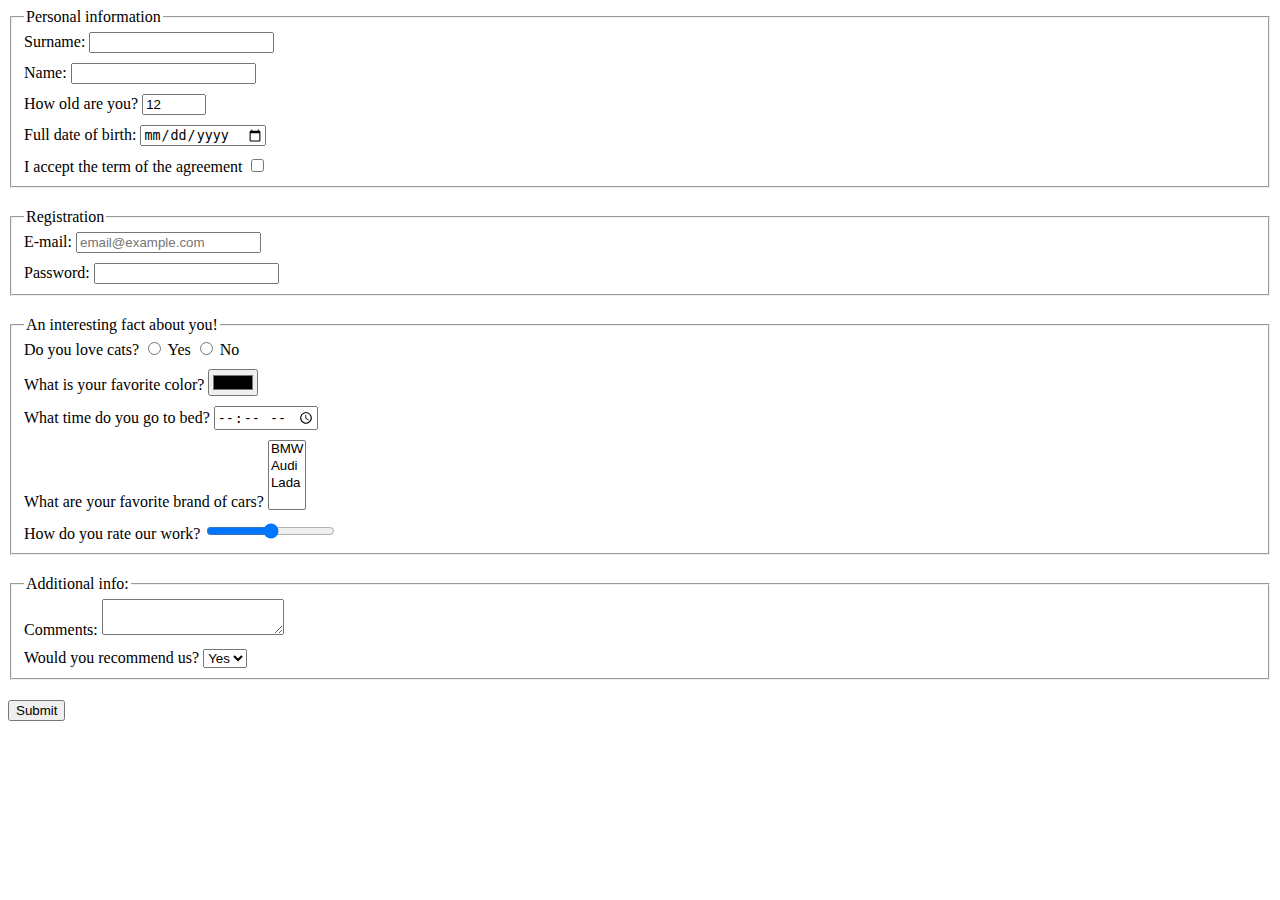
<file: index.html>
<!DOCTYPE html><html lang="en"><head><meta charset="UTF-8"><meta http-equiv="X-UA-Compatible" content="IE=edge"><meta name="viewport" content="width=device-width, initial-scale=1.0"><title>Document</title><script type="text/javascript" src="main.e97352c4.js"></script><link rel="stylesheet" href="style.cce7c95b.css"></head><body> <form action="https://mate-academy-form-lesson.herokuapp.com/create-application" method="post"> <fieldset class="info"> <legend>Personal information</legend> <label class="form_field"> Surname: <input type="text" name="surname" minlength="3" maxlength="32" autocomplete="off"> </label> <label class="form_field"> Name: <input type="text" name="Name" autocomplete="off"> </label> <label class="form_field"> How old are you? <input type="number" name="age" value="12" min="1" max="100"> </label> <label class="form_field"> Full date of birth: <input type="date" name="date" placeholder="mm/dd/yyyy" required> </label> <label class="form_field"> I accept the term of the agreement <input type="checkbox"> </label> </fieldset> <fieldset class="info"> <legend>Registration</legend> <label class="form_field"> E-mail: <input type="email" name="email" placeholder="email@example.com" required> </label> <label class="form_field"> Password: <input type="password" name="pass" minlength="8" maxlength="32" required> </label> </fieldset> <fieldset class="info"> <legend>An interesting fact about you!</legend> <label class="form_field"> Do you love cats? <label> <input type="radio" name="Cats" value="yes"> Yes </label> <label> <input type="radio" name="Cats" value="no"> No </label> </label> <label class="form_field"> What is your favorite color? <input type="color" name="selectColor" value="#000"> </label> <label class="form_field"> What time do you go to bed? <input type="time" name="Time"> </label> <label class="form_field"> What are your favorite brand of cars? <select name="Cars" required multiple> <option value="bmw">BMW</option> <option value="audi">Audi</option> <option value="lada">Lada</option> </select> </label> <label class="form_field"> How do you rate our work? <input type="range" name="Rate"> </label> </fieldset> <fieldset class="info"> <legend>Additional info:</legend> <label class="form_field"> Comments: <textarea name="comments"></textarea> </label> <label class="form_field"> Would you recommend us? <select name="recommend"> <option value="yes" selected>Yes</option> <option value="no">No</option> </select> </label> </fieldset> <button type="submit">Submit</button> </form> </body></html>
</file>
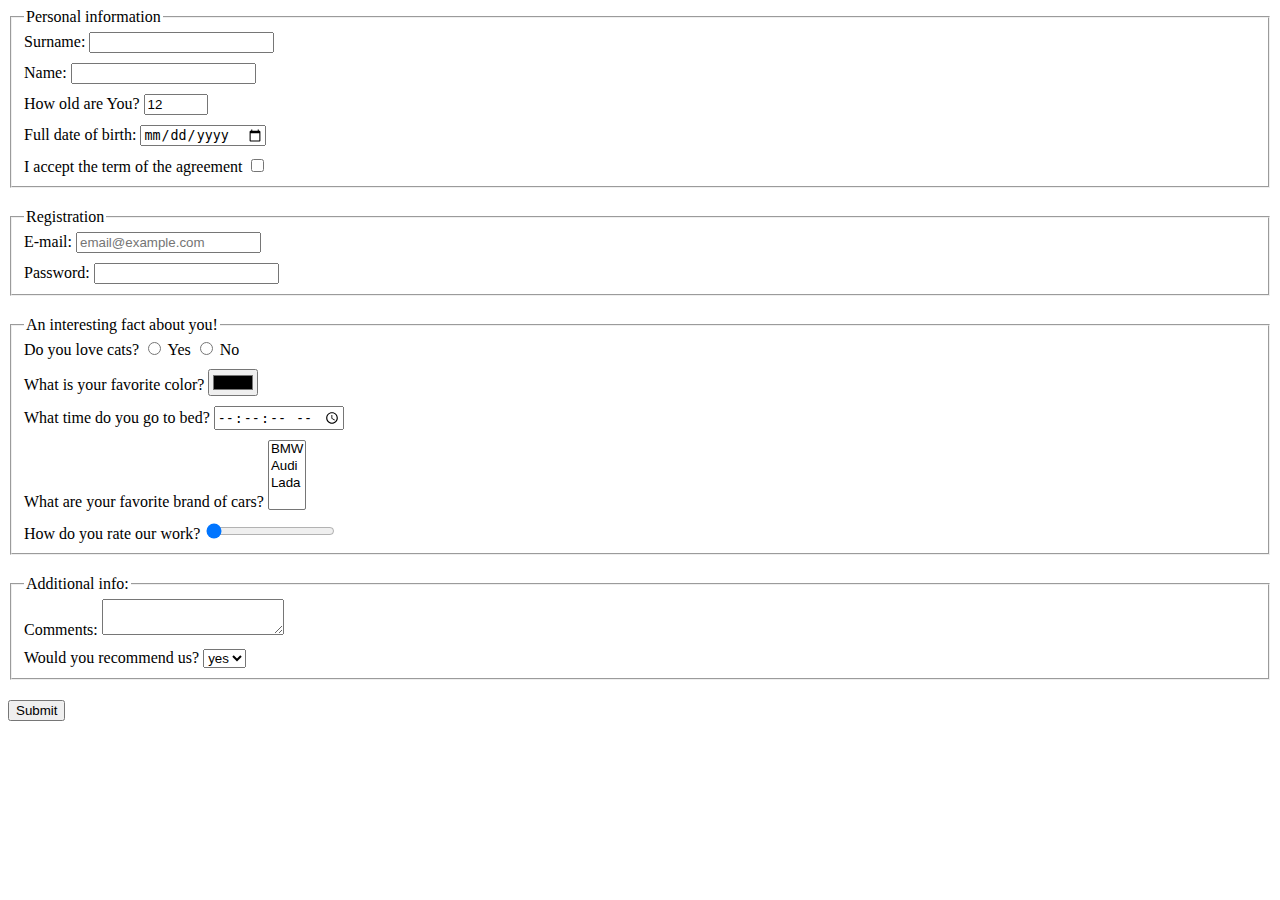
<file: src/index.html>
<!DOCTYPE html>
<html lang="en">
  <head>
    <meta charset="UTF-8">
    <meta http-equiv="X-UA-Compatible" content="IE=edge">
    <meta name="viewport" content="width=device-width, initial-scale=1.0">
    <title>Document</title>
    <script type="text/javascript" src="./main.js"></script>
    <link rel="stylesheet" href="style.css">
  </head>

  <body>
    <form action="https://mate-academy-form-lesson.herokuapp.com/create-application" method="post">

      <fieldset class="info">
        <legend>Personal information</legend>
        <div class="form_field">
          <label>
            Surname:
            <input
              type="text"
              name="surname"
              minlength="3"
              maxlength="32"
              autocomplete="off"
            >
          </label>
        </div>

        <div class="form_field">
          <label>
            Name:
            <input
              type="text"
              name="Name"
              autocomplete="off"
            >
          </label>
        </div>

        <div class="form_field">
          <label>
            How old are You?
            <input
              type="number"
              name="age"
              value="12"
              min="1"
              max="100"
            >
          </label>
        </div>

        <div class="form_field">
          <label>
            Full date of birth:
            <input
              type="date"
              name="date"
              placeholder="mm/dd/yyyy"
              required
            >
          </label>
        </div>

        <div class="form_field">
          <label>
            I accept the term of the agreement
            <input type="checkbox">
          </label>
        </div>

      </fieldset>

      <fieldset class="info">
        <legend>Registration</legend>

        <div class="form_field">
          <label>
            E-mail:
            <input
              type="email"
              name="email"
              placeholder="email@example.com"
              required
            >
          </label>
        </div>


        <div class="form_field">
          <label>
            Password:
            <input
              type="password"
              name="pass"
              minlength="8"
              maxlength="32"
              required
            >
          </label>
        </div>

      </fieldset>

      <fieldset class="info">
        <legend>An interesting fact about you!</legend>

        <div class="form_field">
          <label>
            Do you love cats?

            <label>
              <input
                type="radio"
                name="Cats"
                value="yes"
              >
              Yes
            </label>

            <label>
              <input
                type="radio"
                name="Cats"
                value="no"
              >
              No
            </label>

          </label>
        </div>


        <div class="form_field">
          <label>
            What is your favorite color?
            <input
              type="color"
              name="selectColor"
              value="#000"
            >
          </label>
        </div>


        <div class="form_field">
          <label>
            What time do you go to bed?
            <input
              type="time"
              name="Time"
              step="2"
            >
          </label>
        </div>


        <div class="form_field">
          <label>
            What are your favorite brand of cars?
            <select
              name="Cars"
              required
              multiple
            >
              <option value="bmw">BMW</option>
              <option value="audi">Audi</option>
              <option value="lada">Lada</option>
            </select>
          </label>
        </div>


        <div class="form_field">
          <label>
            How do you rate our work?
            <input
              type="range"
              name="Rate"
              value="0"
            >
          </label>
        </div>

      </fieldset>

      <fieldset class="info">
        <legend>Additional info:</legend>

        <div class="form_field">
          <label>
            Comments:
            <textarea name="comments"></textarea>
          </label>
        </div>


        <div class="form_field">
          <label>
            Would you recommend us?
            <select name="recommend">
              <option value="yes" selected>yes</option>
              <option value="no">no</option>
            </select>
          </label>
        </div>

      </fieldset>
      <button type="submit">Submit</button>
    </form>
  </body>
</html>
</file>
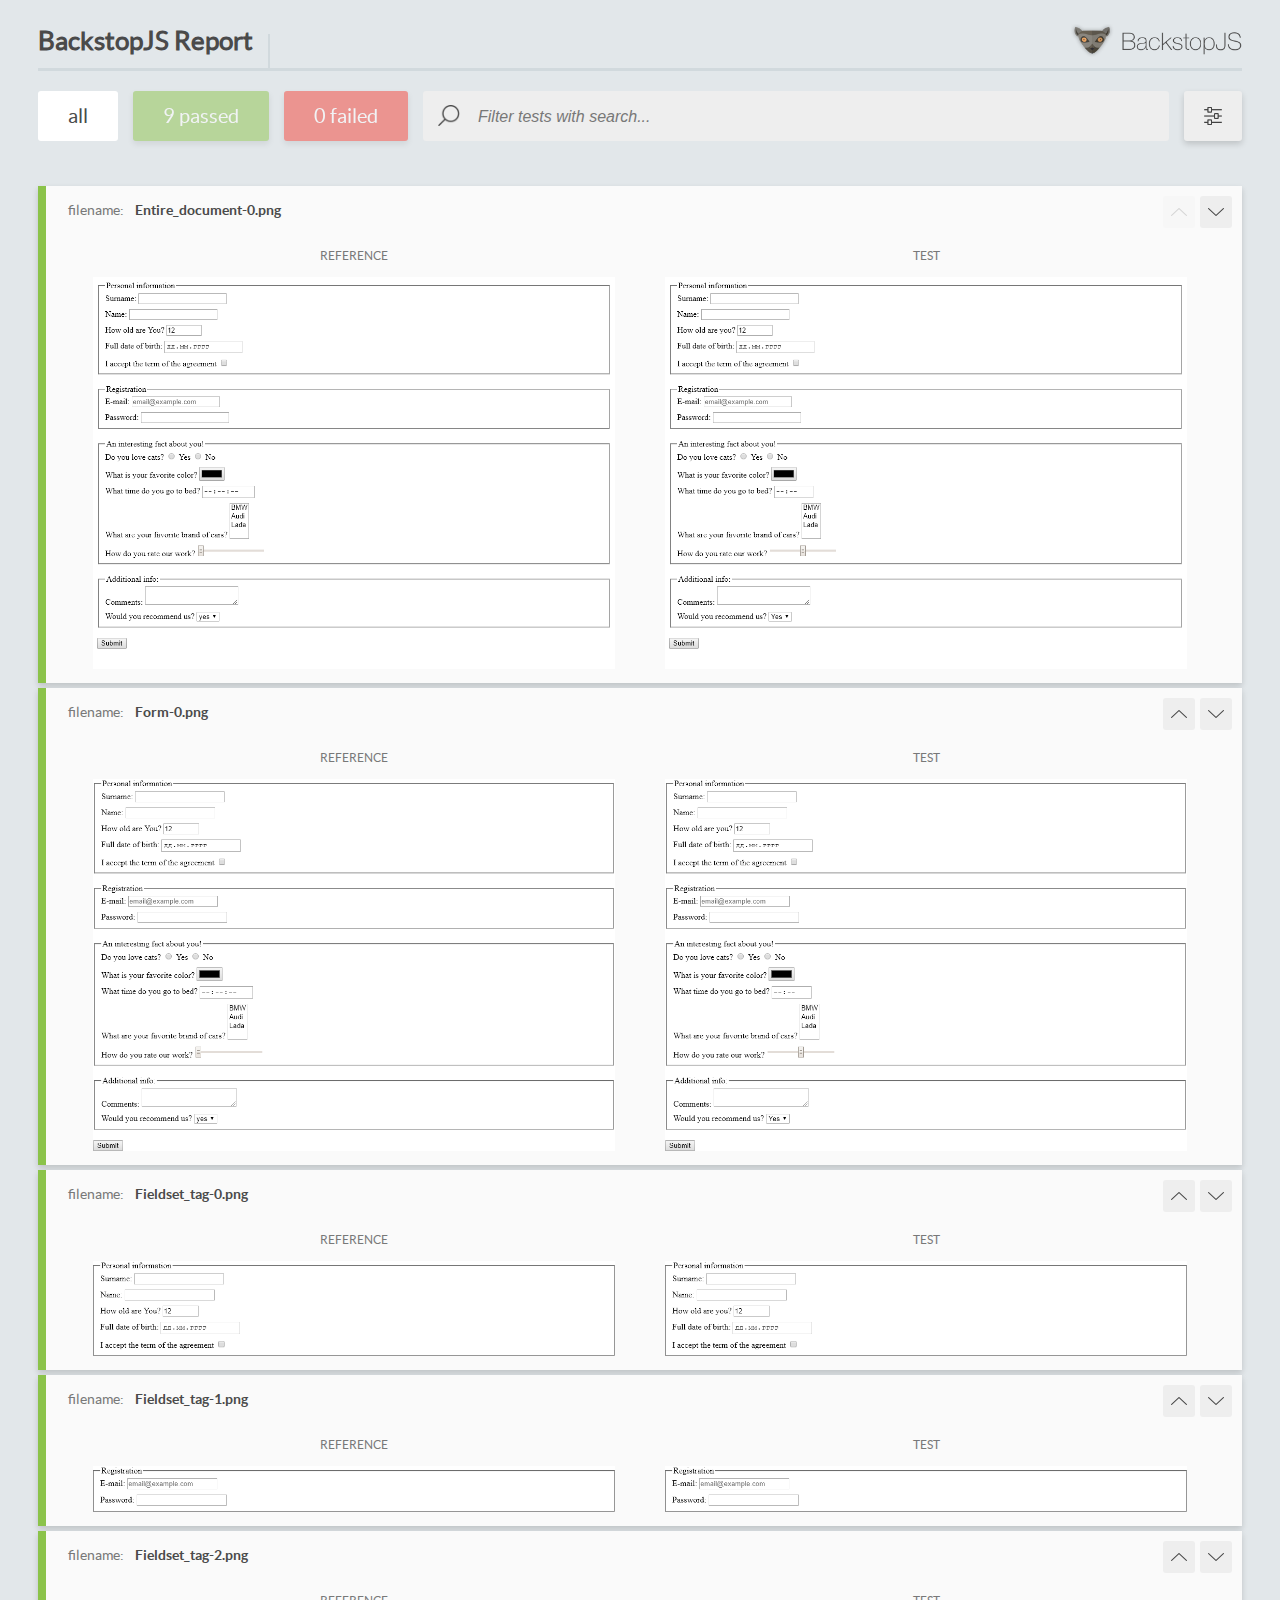
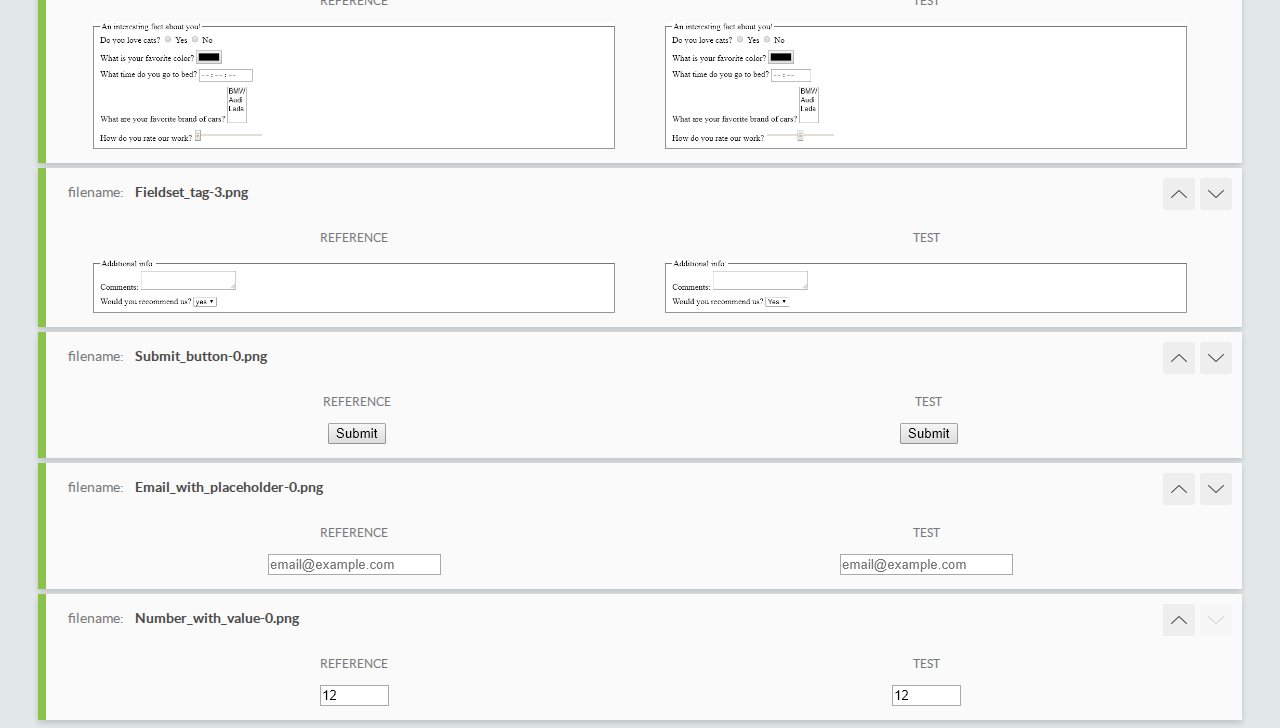
<file: report/html_report/index.html>
<!DOCTYPE html>
<html>
  <head>
    <meta charset="utf-8">
    <title>BackstopJS Report</title>

    <style>
      @font-face {
          font-family: 'latoregular';
          src: url('./assets/fonts/lato-regular-webfont.woff2') format('woff2'),
              url('./assets/fonts/lato-regular-webfont.woff') format('woff');
          font-weight: 400;
          font-style: normal;
      }
      @font-face {
          font-family: 'latobold';
          src: url('./assets/fonts/lato-bold-webfont.woff2') format('woff2'),
              url('./assets/fonts/lato-bold-webfont.woff') format('woff');
          font-weight: 700;
          font-style: normal;
      }

      .ReactModal__Body--open {
          overflow: hidden;
      }
      .ReactModal__Body--open .header {
        display: none;
      }

    </style>
  </head>
  <body style="background-color: #E2E7EA">
    <div id="root">

    </div>
    <script type="text/javascript">
      function report (report) { // eslint-disable-line no-unused-vars
        window.tests = report;
      }
    </script>
    <script type="text/javascript" src="config.js"></script>
    <script type="text/javascript" src="index_bundle.js"></script>
  </body>
</html>
</file>
<file: style.cce7c95b.css>
.info{margin-bottom:20px}.form_field{display:block}.form_field:not(:first-of-type){margin-top:10px}
/*# sourceMappingURL=style.cce7c95b.css.map */
</file>
<file: src/style.css>
.form_field {
  margin-bottom: 10px;
}

.form_field:last-child {
  margin-bottom: 0;
}

.info {
  margin-bottom: 20px;
}
</file>
